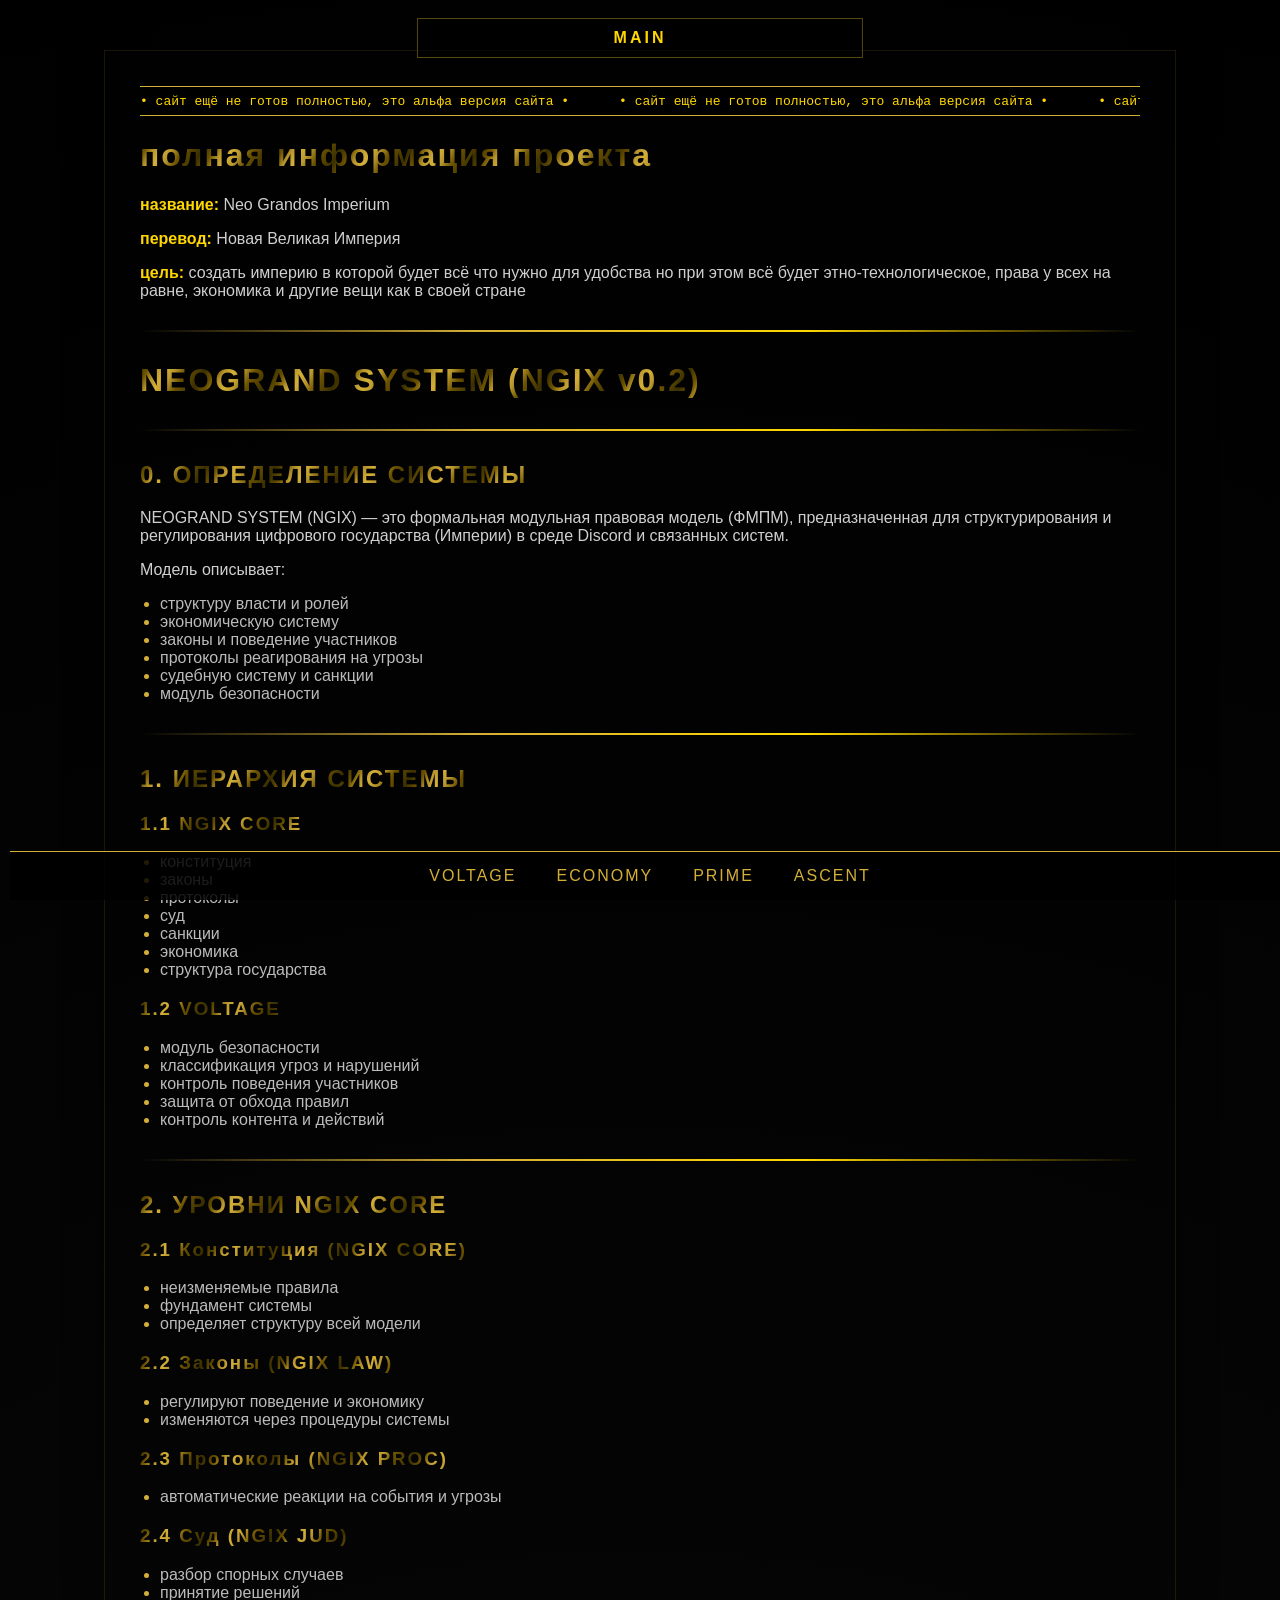
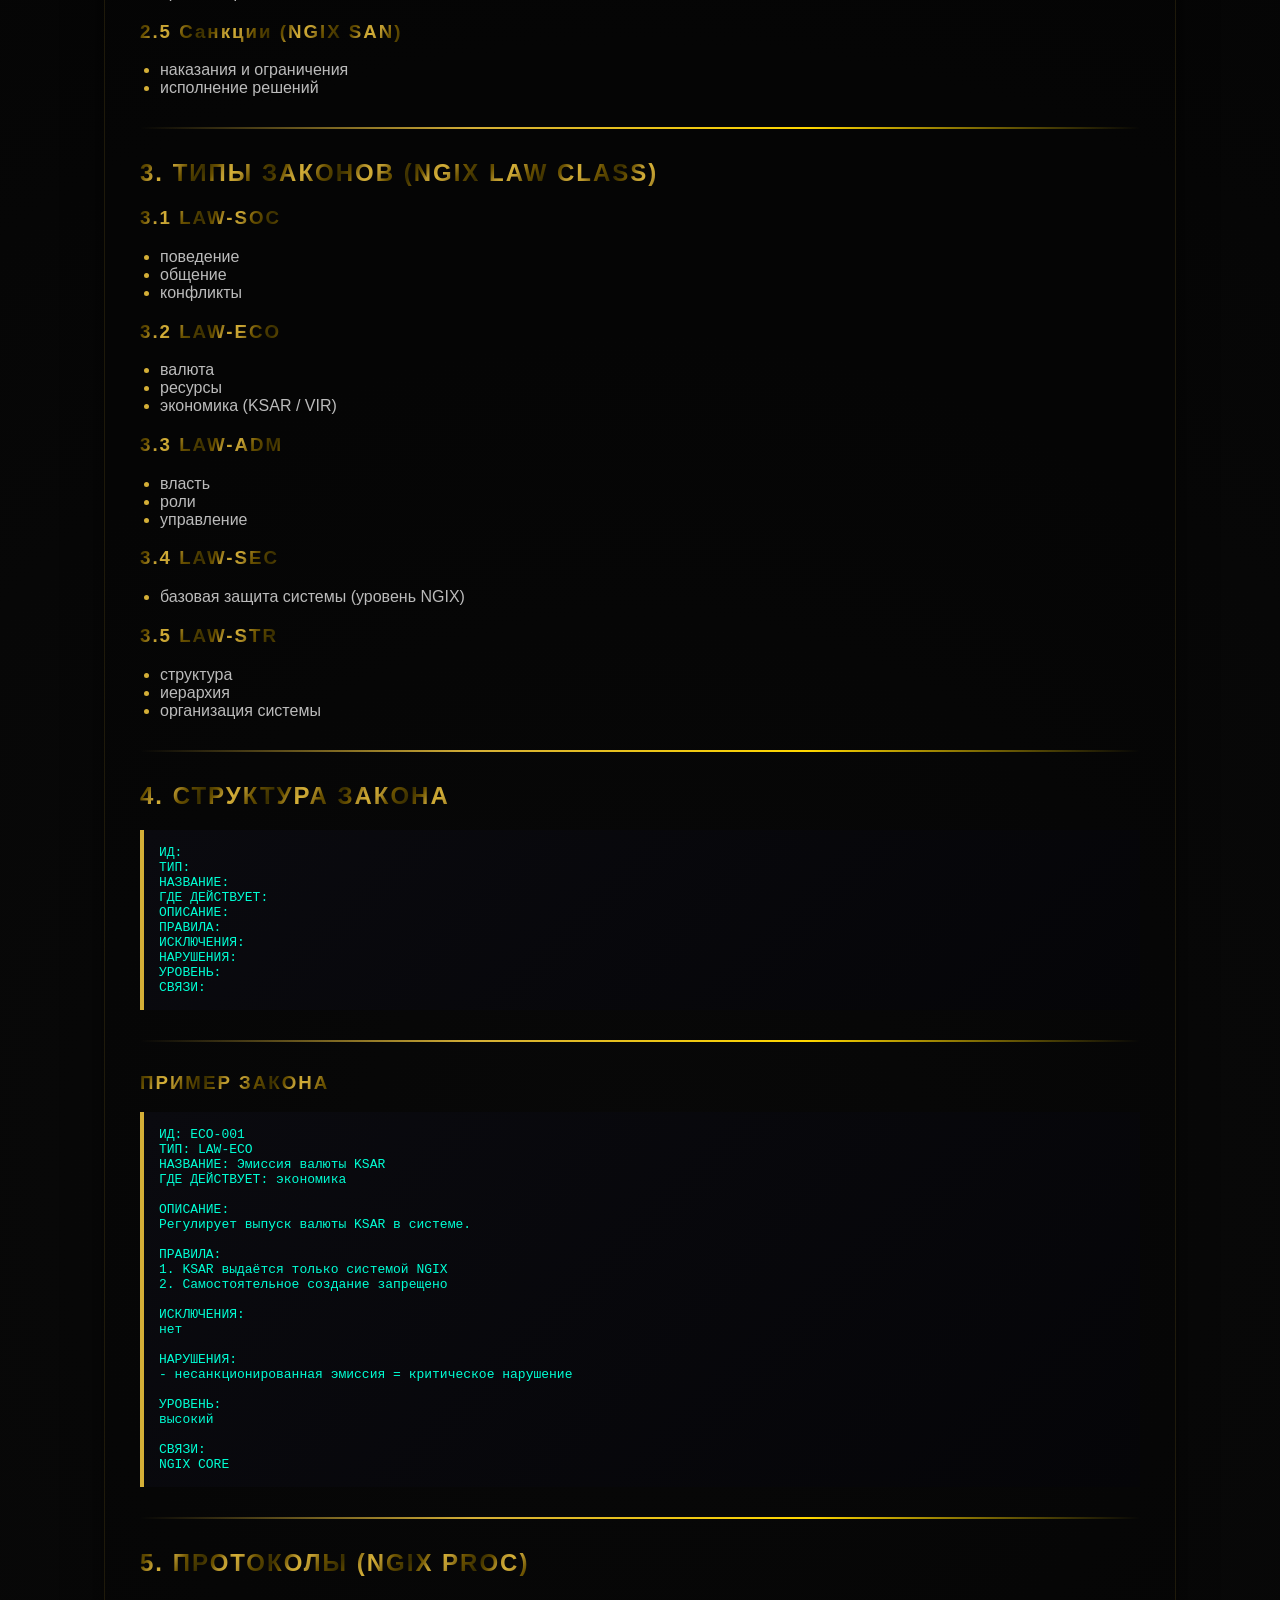
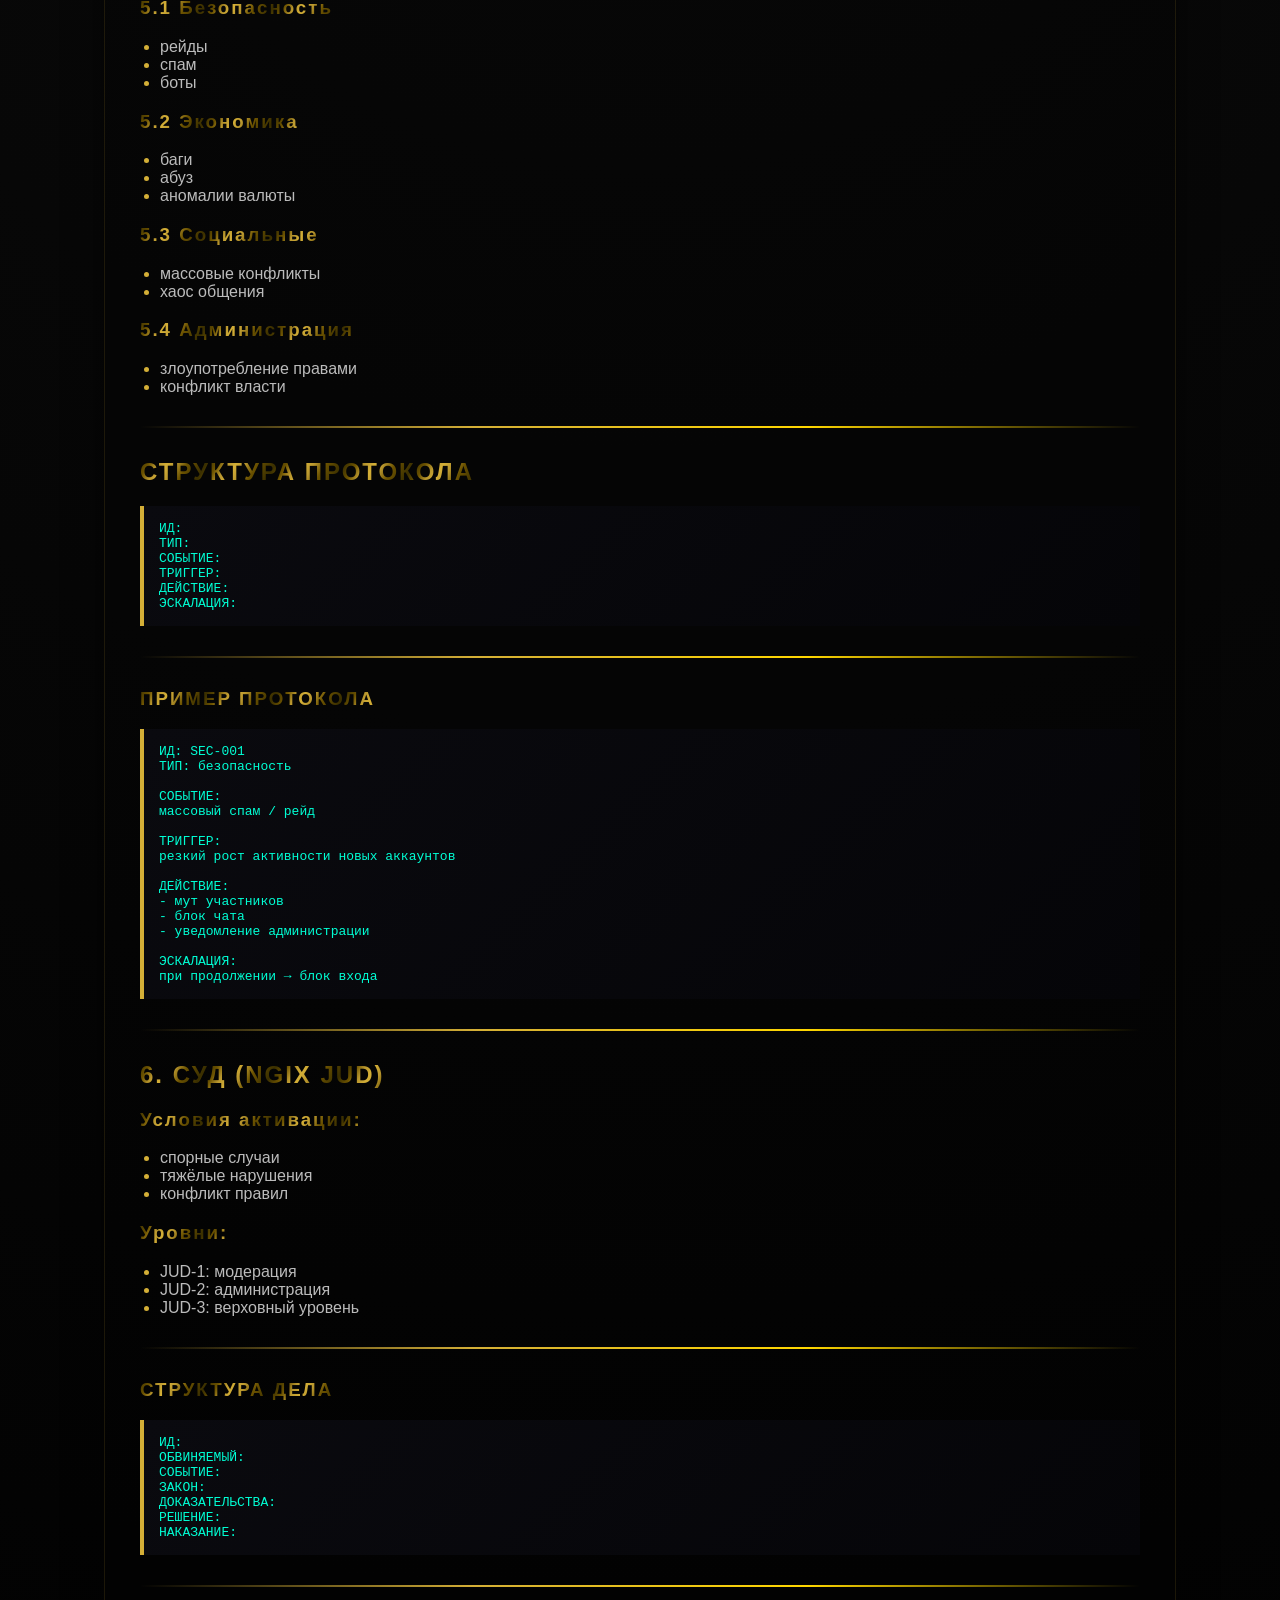
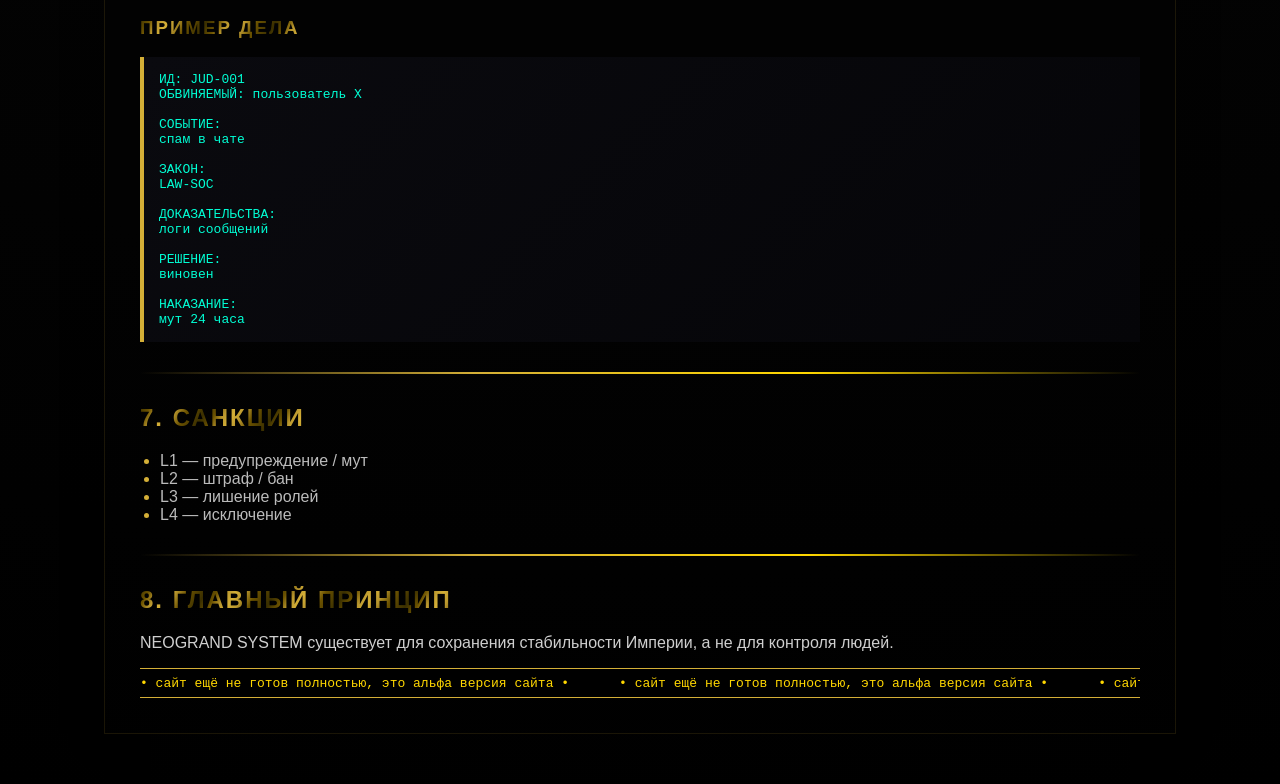
<file: index.html>
<!DOCTYPE html>
<html lang="ru">
<head>
<meta charset="UTF-8">
<title>NGI FULL SYSTEM</title>
<link rel="stylesheet" href="style.css">
</head>

<body>

<!-- NAVIGATION TRIGGER -->
<div class="nav-wrapper">

  <div class="nav-main" tabindex="0">
    MAIN
  </div>

  <div class="nav-panel">
    <a href="voltage.html">VOLTAGE</a>
    <a href="economy.html">ECONOMY</a>
    <a href="prime.html">PRIME AI</a>
    <a href="level.html">ASCENT</a>
  </div>

</div>

<!-- LED STATUS LINE (ДОБАВЛЕНО) -->

<div class="doc">

  <div class="led-bar">
  <div class="led-track">
<span>• сайт ещё не готов полностью, это альфа версия сайта •</span>
    <span>• сайт ещё не готов полностью, это альфа версия сайта •</span>
    <span>• сайт ещё не готов полностью, это альфа версия сайта •</span>
    <span>• сайт ещё не готов полностью, это альфа версия сайта •</span>
<span>• сайт ещё не готов полностью, это альфа версия сайта •</span>
    <span>• сайт ещё не готов полностью, это альфа версия сайта •</span>
    <span>• сайт ещё не готов полностью, это альфа версия сайта •</span>
    <span>• сайт ещё не готов полностью, это альфа версия сайта •</span>
  </div>
</div>

<h1>полная информация проекта</h1>

<p><b>название:</b> Neo Grandos Imperium</p>
<p><b>перевод:</b> Новая Великая Империя</p>
<p><b>цель:</b> создать империю в которой будет всё что нужно для удобства но при этом всё будет этно-технологическое, права у всех на равне, экономика и другие вещи как в своей стране</p>

<hr>

<h1>NEOGRAND SYSTEM (NGIX v0.2)</h1>

<hr>

<h2>0. ОПРЕДЕЛЕНИЕ СИСТЕМЫ</h2>

<p>NEOGRAND SYSTEM (NGIX) — это формальная модульная правовая модель (ФМПМ), предназначенная для структурирования и регулирования цифрового государства (Империи) в среде Discord и связанных систем.</p>

<p>Модель описывает:</p>

<ul>
<li>структуру власти и ролей</li>
<li>экономическую систему</li>
<li>законы и поведение участников</li>
<li>протоколы реагирования на угрозы</li>
<li>судебную систему и санкции</li>
<li>модуль безопасности</li>
</ul>

<hr>

<h2>1. ИЕРАРХИЯ СИСТЕМЫ</h2>

<h3>1.1 NGIX CORE</h3>
<ul>
<li>конституция</li>
<li>законы</li>
<li>протоколы</li>
<li>суд</li>
<li>санкции</li>
<li>экономика</li>
<li>структура государства</li>
</ul>

<h3>1.2 VOLTAGE</h3>
<ul>
<li>модуль безопасности</li>
<li>классификация угроз и нарушений</li>
<li>контроль поведения участников</li>
<li>защита от обхода правил</li>
<li>контроль контента и действий</li>
</ul>

<hr>

<h2>2. УРОВНИ NGIX CORE</h2>

<h3>2.1 Конституция (NGIX CORE)</h3>
<ul>
<li>неизменяемые правила</li>
<li>фундамент системы</li>
<li>определяет структуру всей модели</li>
</ul>

<h3>2.2 Законы (NGIX LAW)</h3>
<ul>
<li>регулируют поведение и экономику</li>
<li>изменяются через процедуры системы</li>
</ul>

<h3>2.3 Протоколы (NGIX PROC)</h3>
<ul>
<li>автоматические реакции на события и угрозы</li>
</ul>

<h3>2.4 Суд (NGIX JUD)</h3>
<ul>
<li>разбор спорных случаев</li>
<li>принятие решений</li>
</ul>

<h3>2.5 Санкции (NGIX SAN)</h3>
<ul>
<li>наказания и ограничения</li>
<li>исполнение решений</li>
</ul>

<hr>

<h2>3. ТИПЫ ЗАКОНОВ (NGIX LAW CLASS)</h2>

<h3>3.1 LAW-SOC</h3>
<ul>
<li>поведение</li>
<li>общение</li>
<li>конфликты</li>
</ul>

<h3>3.2 LAW-ECO</h3>
<ul>
<li>валюта</li>
<li>ресурсы</li>
<li>экономика (KSAR / VIR)</li>
</ul>

<h3>3.3 LAW-ADM</h3>
<ul>
<li>власть</li>
<li>роли</li>
<li>управление</li>
</ul>

<h3>3.4 LAW-SEC</h3>
<ul>
<li>базовая защита системы (уровень NGIX)</li>
</ul>

<h3>3.5 LAW-STR</h3>
<ul>
<li>структура</li>
<li>иерархия</li>
<li>организация системы</li>
</ul>

<hr>

<h2>4. СТРУКТУРА ЗАКОНА</h2>

<pre>
ИД:
ТИП:
НАЗВАНИЕ:
ГДЕ ДЕЙСТВУЕТ:
ОПИСАНИЕ:
ПРАВИЛА:
ИСКЛЮЧЕНИЯ:
НАРУШЕНИЯ:
УРОВЕНЬ:
СВЯЗИ:
</pre>

<hr>

<h3>ПРИМЕР ЗАКОНА</h3>

<pre>
ИД: ECO-001
ТИП: LAW-ECO
НАЗВАНИЕ: Эмиссия валюты KSAR
ГДЕ ДЕЙСТВУЕТ: экономика

ОПИСАНИЕ:
Регулирует выпуск валюты KSAR в системе.

ПРАВИЛА:
1. KSAR выдаётся только системой NGIX
2. Самостоятельное создание запрещено

ИСКЛЮЧЕНИЯ:
нет

НАРУШЕНИЯ:
- несанкционированная эмиссия = критическое нарушение

УРОВЕНЬ:
высокий

СВЯЗИ:
NGIX CORE
</pre>

<hr>

<h2>5. ПРОТОКОЛЫ (NGIX PROC)</h2>

<h3>5.1 Безопасность</h3>
<ul>
<li>рейды</li>
<li>спам</li>
<li>боты</li>
</ul>

<h3>5.2 Экономика</h3>
<ul>
<li>баги</li>
<li>абуз</li>
<li>аномалии валюты</li>
</ul>

<h3>5.3 Социальные</h3>
<ul>
<li>массовые конфликты</li>
<li>хаос общения</li>
</ul>

<h3>5.4 Администрация</h3>
<ul>
<li>злоупотребление правами</li>
<li>конфликт власти</li>
</ul>

<hr>

<h2>СТРУКТУРА ПРОТОКОЛА</h2>

<pre>
ИД:
ТИП:
СОБЫТИЕ:
ТРИГГЕР:
ДЕЙСТВИЕ:
ЭСКАЛАЦИЯ:
</pre>

<hr>

<h3>ПРИМЕР ПРОТОКОЛА</h3>

<pre>
ИД: SEC-001
ТИП: безопасность

СОБЫТИЕ:
массовый спам / рейд

ТРИГГЕР:
резкий рост активности новых аккаунтов

ДЕЙСТВИЕ:
- мут участников
- блок чата
- уведомление администрации

ЭСКАЛАЦИЯ:
при продолжении → блок входа
</pre>

<hr>

<h2>6. СУД (NGIX JUD)</h2>

<h3>Условия активации:</h3>
<ul>
<li>спорные случаи</li>
<li>тяжёлые нарушения</li>
<li>конфликт правил</li>
</ul>

<h3>Уровни:</h3>
<ul>
<li>JUD-1: модерация</li>
<li>JUD-2: администрация</li>
<li>JUD-3: верховный уровень</li>
</ul>

<hr>

<h3>СТРУКТУРА ДЕЛА</h3>

<pre>
ИД:
ОБВИНЯЕМЫЙ:
СОБЫТИЕ:
ЗАКОН:
ДОКАЗАТЕЛЬСТВА:
РЕШЕНИЕ:
НАКАЗАНИЕ:
</pre>

<hr>

<h3>ПРИМЕР ДЕЛА</h3>

<pre>
ИД: JUD-001
ОБВИНЯЕМЫЙ: пользователь X

СОБЫТИЕ:
спам в чате

ЗАКОН:
LAW-SOC

ДОКАЗАТЕЛЬСТВА:
логи сообщений

РЕШЕНИЕ:
виновен

НАКАЗАНИЕ:
мут 24 часа
</pre>

<hr>

<h2>7. САНКЦИИ</h2>

<ul>
<li>L1 — предупреждение / мут</li>
<li>L2 — штраф / бан</li>
<li>L3 — лишение ролей</li>
<li>L4 — исключение</li>
</ul>

<hr>

<h2>8. ГЛАВНЫЙ ПРИНЦИП</h2>

<p>NEOGRAND SYSTEM существует для сохранения стабильности Империи, а не для контроля людей.</p>

<div class="led-bar led-bottom">
  <div class="led-track">
<span>• сайт ещё не готов полностью, это альфа версия сайта •</span>
    <span>• сайт ещё не готов полностью, это альфа версия сайта •</span>
    <span>• сайт ещё не готов полностью, это альфа версия сайта •</span>
    <span>• сайт ещё не готов полностью, это альфа версия сайта •</span>
<span>• сайт ещё не готов полностью, это альфа версия сайта •</span>
    <span>• сайт ещё не готов полностью, это альфа версия сайта •</span>
    <span>• сайт ещё не готов полностью, это альфа версия сайта •</span>
    <span>• сайт ещё не готов полностью, это альфа версия сайта •</span>
  </div>
</div>

</div>

<!-- BOTTOM NAVIGATION -->
<div class="bottom-nav">

  <a href="voltage.html">VOLTAGE</a>
  <a href="economy.html">ECONOMY</a>
  <a href="prime.html">PRIME</a>
  <a href="level.html">ASCENT</a>

</div>

</body>
</html>
</file>
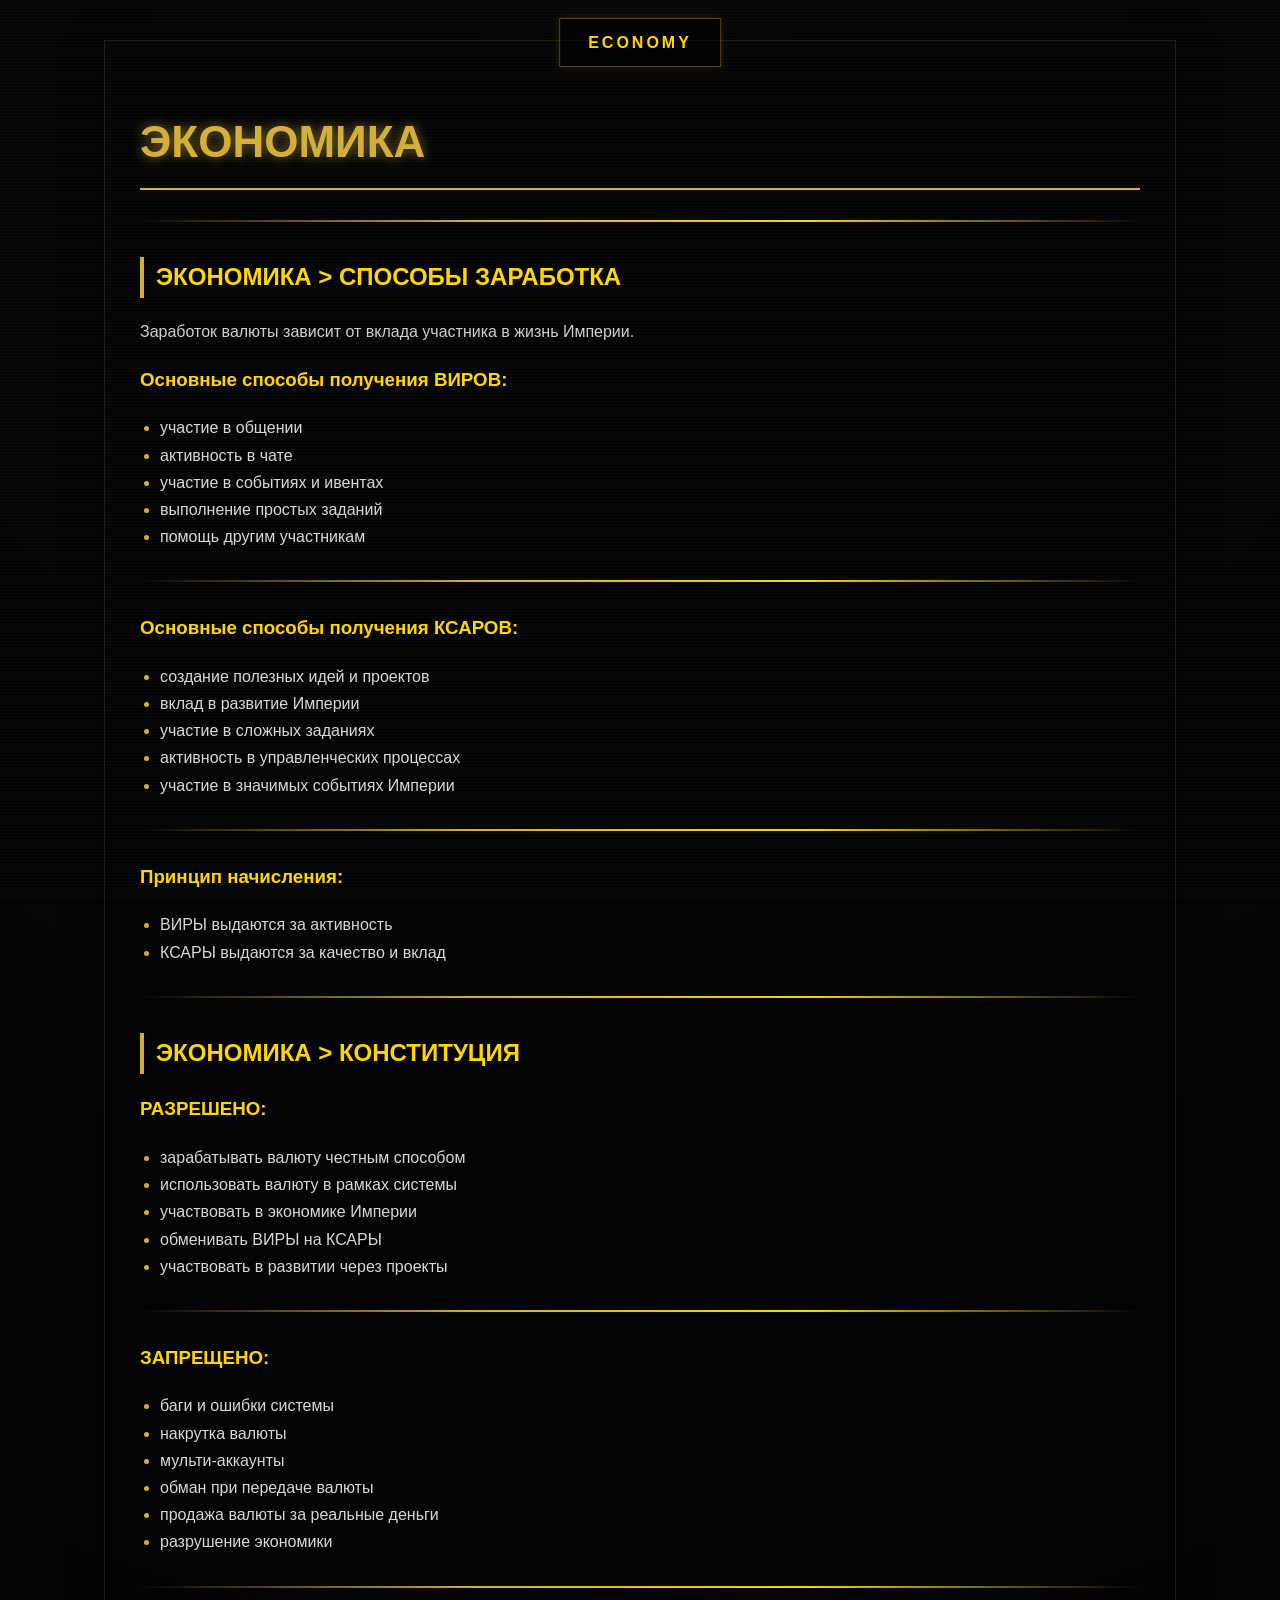
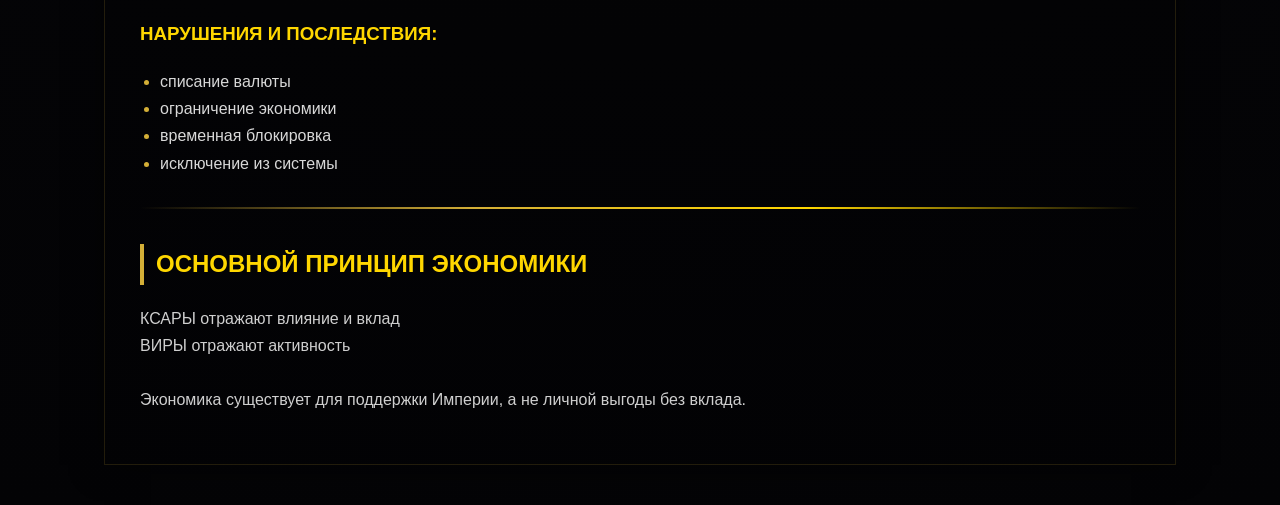
<file: economy.html>
<!DOCTYPE html>
<html lang="ru">
<head>
<meta charset="UTF-8">
<title>ECONOMY SYSTEM</title>

<style>
body {
  background: radial-gradient(circle at top, #07070a, #030305);
  color: #d8d8d8;
  font-family: Arial, sans-serif;
  margin: 0;
  padding: 40px;
  line-height: 1.7;
}

.doc {
  max-width: 1000px;
  margin: auto;
  padding: 35px;
  background: rgba(0,0,0,0.25);
  border: 1px solid rgba(212,175,55,0.15);
  box-shadow: 0 0 30px rgba(0,0,0,0.6);
}

/* HEADERS */
h1 {
  color: #d4af37;
  text-shadow: 0 0 12px rgba(212,175,55,0.6);
  font-size: 44px;
  border-bottom: 2px solid #d4af37;
  padding-bottom: 8px;
}

h2 {
  color: #ffd700;
  border-left: 4px solid #d4af37;
  padding-left: 12px;
  margin-top: 35px;
}

h3 { color:#ffd700; }

p { color:#cfcfcf; }

ul { padding-left: 20px; }

li::marker { color:#d4af37; }

hr {
  border:none;
  height:2px;
  background:linear-gradient(90deg,transparent,#d4af37,#ffd700,transparent);
  margin:30px 0;
}

/* STRIPES */
body::before{
  content:"";
  position:fixed;
  inset:0;
  background:repeating-linear-gradient(
    0deg,
    rgba(255,255,255,0.02),
    rgba(255,255,255,0.02) 1px,
    transparent 1px,
    transparent 3px
  );
  pointer-events:none;
}

/* NAV */
.nav-wrapper{
  position:fixed;
  top:18px;
  left:50%;
  transform:translateX(-50%);
  z-index:9999;
}

.nav-main{
  text-align:center;
  color:#ffd700;
  font-weight:bold;
  letter-spacing:3px;
  padding:10px 28px;
  border:1px solid rgba(212,175,55,0.4);
  background:rgba(0,0,0,0.6);
  cursor:pointer;
  transition:0.3s;
  box-shadow:0 0 10px rgba(212,175,55,0.15);
}

.nav-main:hover{
  box-shadow:0 0 20px #d4af37, 0 0 40px rgba(212,175,55,0.4);
  transform:scale(1.05);
}

.nav-panel{
  margin-top:12px;
  display:flex;
  gap:12px;
  justify-content:center;

  max-width:0;
  overflow:hidden;
  white-space:nowrap;
  transition:0.6s ease;
  opacity:0;
}

.nav-wrapper:hover .nav-panel,
.nav-main:focus + .nav-panel{
  max-width:900px;
  opacity:1;
}

.nav-panel a{
  padding:8px 14px;
  text-decoration:none;
  color:#d8d8d8;
  border:1px solid rgba(212,175,55,0.2);
  background:rgba(0,0,0,0.5);
  transition:0.25s;
  font-size:14px;
}

.nav-panel a:hover{
  color:#ffd700;
  border-color:#d4af37;
  box-shadow:0 0 15px rgba(212,175,55,0.5);
  transform:translateY(-2px);
}
</style>
</head>

<body>

<div class="nav-wrapper">
  <div class="nav-main" tabindex="0">ECONOMY</div>
  <div class="nav-panel">
    <a href="index.html">MAIN</a>
    <a href="voltage.html">VOLTAGE</a>
    <a href="prime.html">PRIME AI</a>
    <a href="level.html">ASCENT</a>
  </div>
</div>

<div class="doc">

<h1>ЭКОНОМИКА</h1>
<hr>

<h2>ЭКОНОМИКА &gt; СПОСОБЫ ЗАРАБОТКА</h2>

<p>Заработок валюты зависит от вклада участника в жизнь Империи.</p>

<h3>Основные способы получения ВИРОВ:</h3>
<ul>
<li>участие в общении</li>
<li>активность в чате</li>
<li>участие в событиях и ивентах</li>
<li>выполнение простых заданий</li>
<li>помощь другим участникам</li>
</ul>

<hr>

<h3>Основные способы получения КСАРОВ:</h3>
<ul>
<li>создание полезных идей и проектов</li>
<li>вклад в развитие Империи</li>
<li>участие в сложных заданиях</li>
<li>активность в управленческих процессах</li>
<li>участие в значимых событиях Империи</li>
</ul>

<hr>

<h3>Принцип начисления:</h3>
<ul>
<li>ВИРЫ выдаются за активность</li>
<li>КСАРЫ выдаются за качество и вклад</li>
</ul>

<hr>

<h2>ЭКОНОМИКА &gt; КОНСТИТУЦИЯ</h2>

<h3>РАЗРЕШЕНО:</h3>
<ul>
<li>зарабатывать валюту честным способом</li>
<li>использовать валюту в рамках системы</li>
<li>участвовать в экономике Империи</li>
<li>обменивать ВИРЫ на КСАРЫ</li>
<li>участвовать в развитии через проекты</li>
</ul>

<hr>

<h3>ЗАПРЕЩЕНО:</h3>
<ul>
<li>баги и ошибки системы</li>
<li>накрутка валюты</li>
<li>мульти-аккаунты</li>
<li>обман при передаче валюты</li>
<li>продажа валюты за реальные деньги</li>
<li>разрушение экономики</li>
</ul>

<hr>

<h3>НАРУШЕНИЯ И ПОСЛЕДСТВИЯ:</h3>
<ul>
<li>списание валюты</li>
<li>ограничение экономики</li>
<li>временная блокировка</li>
<li>исключение из системы</li>
</ul>

<hr>

<h2>ОСНОВНОЙ ПРИНЦИП ЭКОНОМИКИ</h2>

<p>
КСАРЫ отражают влияние и вклад<br>
ВИРЫ отражают активность<br><br>

Экономика существует для поддержки Империи, а не личной выгоды без вклада.
</p>

</div>
</body>
</html>
</file>
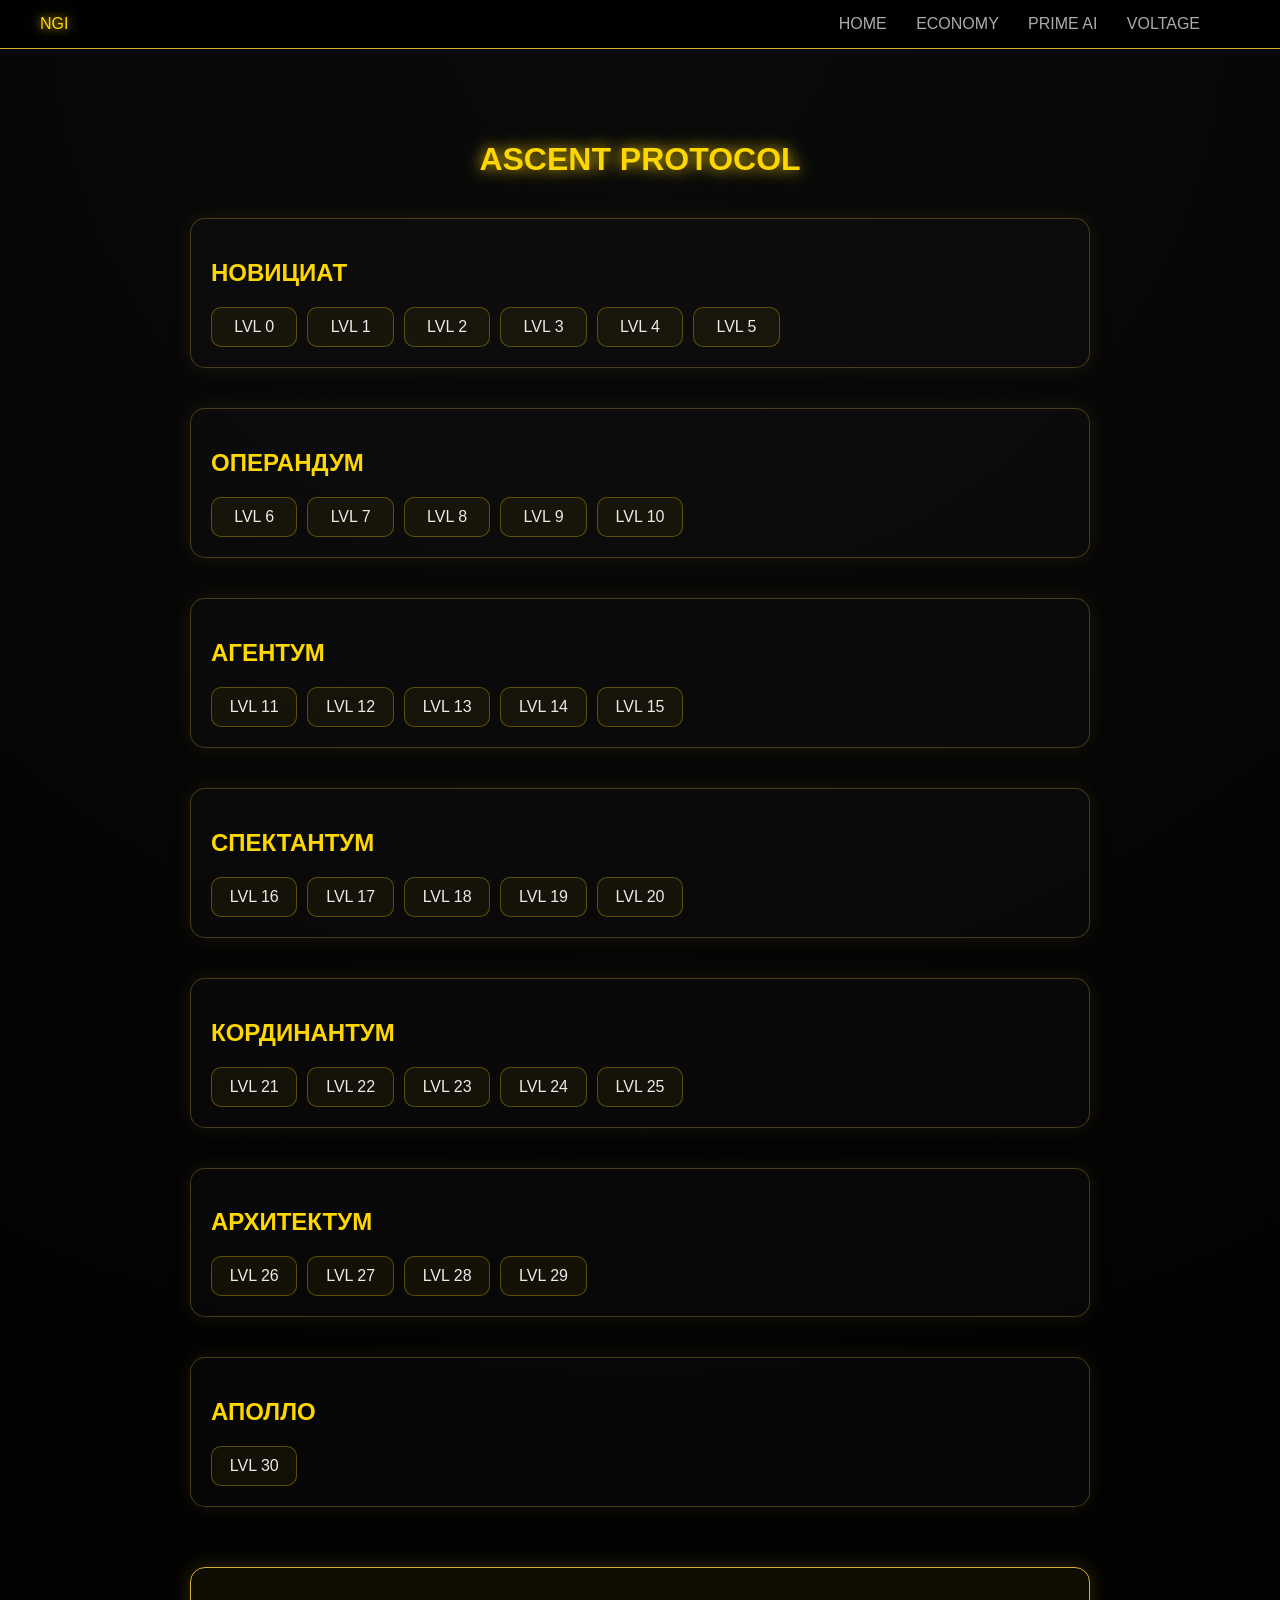
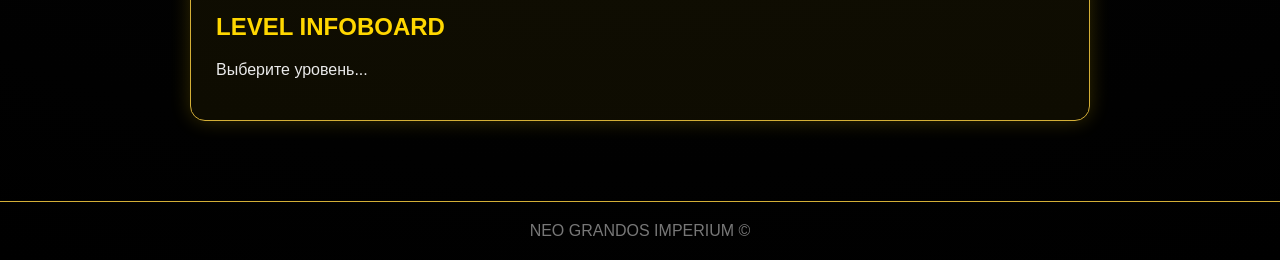
<file: level.html>
<!DOCTYPE html>
<html lang="ru">
<head>
<meta charset="UTF-8">
<meta name="viewport" content="width=device-width, initial-scale=1.0">
<title>NGI — ASCENT PROTOCOL</title>

<style>
body {
    margin: 0;
    font-family: 'Segoe UI', sans-serif;
    background: radial-gradient(circle at top, #0a0a0a, #000000);
    color: #eaeaea;
}

header {
    position: fixed;
    top: 0;
    width: 100%;
    background: rgba(0,0,0,0.85);
    border-bottom: 1px solid #d4af37;
    display: flex;
    justify-content: space-between;
    align-items: center;
    padding: 15px 40px;
    z-index: 1000;
}

nav {
    margin-left: auto;
    margin-right: 120px;
}

nav a {
    margin-left: 25px;
    text-decoration: none;
    color: #aaa;
    transition: 0.3s;
}

nav a:hover {
    color: #ffd700;
    text-shadow: 0 0 5px #ffd700;
}

.logo {
    position: absolute;
    right: 40px;
    cursor: pointer;
    color: #ffd700;
    text-shadow: 0 0 10px #ffd700;
    transition: 0.5s;
    white-space: nowrap;
}

/* левый логотип-ховер */
.logo-left {
    position: absolute;
    left: 40px;
    top: 50%;
    transform: translateY(-50%);
    color: #ffd700;
    text-shadow: 0 0 10px #ffd700;
    cursor: default;
    overflow: visible; /* важно */
    width: auto;
}

.logo-left .short,
.logo-left .full {
    display: inline-block;
    transition: opacity 0.4s ease, transform 0.4s ease;
}

.logo-left .full {
    position: absolute;
    left: 0;
    top: 0;
    white-space: nowrap;
    opacity: 0;
    transform: translateX(-10px);
}

.logo-left:hover .short {
    opacity: 0;
    transform: translateX(10px);
}

.logo-left:hover .full {
    opacity: 1;
    transform: translateX(0);
}

.logo-left .short,
.logo-left .full {
    display: inline-block;
    transition: opacity 0.4s ease, transform 0.4s ease;
}

.logo-left .full {
    position: absolute;
    left: 0;
    top: 0;
    white-space: nowrap;
    opacity: 0;
    transform: translateX(-10px);
}

.logo-left:hover .short {
    opacity: 0;
    transform: translateX(10px);
}

.logo-left:hover .full {
    opacity: 1;
    transform: translateX(0);
}

.container {
    padding: 120px 40px 40px;
    max-width: 900px;
    margin: auto;
}

h1 {
    text-align: center;
    color: #ffd700;
    text-shadow: 0 0 15px #ffd700;
    margin-bottom: 40px;
}

.section {
    margin-bottom: 40px;
    padding: 20px;
    border: 1px solid rgba(212,175,55,0.3);
    border-radius: 15px;
    background: rgba(255,255,255,0.02);
    box-shadow: 0 0 20px rgba(212,175,55,0.1);
}

.section h2 {
    color: #ffd700;
}

.levels {
    display: grid;
    grid-template-columns: repeat(auto-fill, minmax(80px, 1fr));
    gap: 10px;
    margin-top: 15px;
}

.level {
    padding: 10px;
    text-align: center;
    border: 1px solid rgba(255,215,0,0.3);
    border-radius: 10px;
    background: rgba(255,215,0,0.05);
    cursor: pointer;
    transition: 0.3s;
}

.level:hover {
    background: rgba(255,215,0,0.15);
    box-shadow: 0 0 10px #ffd700;
}

.infoboard {
    margin-top: 60px;
    padding: 25px;
    border: 1px solid #d4af37;
    border-radius: 15px;
    background: rgba(255,215,0,0.05);
    box-shadow: 0 0 20px rgba(255,215,0,0.2);
}

.infoboard h2 {
    color: #ffd700;
}

footer {
    text-align: center;
    padding: 20px;
    border-top: 1px solid #d4af37;
    margin-top: 40px;
    color: #777;
}

</style>
</head>

<body>

<header>
    <div class="logo-left">
        <span class="short">NGI</span>
        <span class="full">NEO GRANDOS IMPERIUM</span>
    </div>

    <nav>
        <a href="index.html">HOME</a>
        <a href="economy.html">ECONOMY</a>
        <a href="prime.html">PRIME AI</a>
        <a href="voltage.html">VOLTAGE</a>
    </nav>

    <div class="logo" onclick="toggleLogo()" id="logo">NGI</div>
</header>

<div class="container">
<h1>ASCENT PROTOCOL</h1>

<div class="section"><h2>НОВИЦИАТ</h2><div class="levels">
<div class="level" onclick="showInfo(0)">LVL 0</div>
<div class="level" onclick="showInfo(1)">LVL 1</div>
<div class="level" onclick="showInfo(2)">LVL 2</div>
<div class="level" onclick="showInfo(3)">LVL 3</div>
<div class="level" onclick="showInfo(4)">LVL 4</div>
<div class="level" onclick="showInfo(5)">LVL 5</div>
</div></div>

<div class="section"><h2>ОПЕРАНДУМ</h2><div class="levels">
<div class="level" onclick="showInfo(6)">LVL 6</div>
<div class="level" onclick="showInfo(7)">LVL 7</div>
<div class="level" onclick="showInfo(8)">LVL 8</div>
<div class="level" onclick="showInfo(9)">LVL 9</div>
<div class="level" onclick="showInfo(10)">LVL 10</div>
</div></div>

<div class="section"><h2>АГЕНТУМ</h2><div class="levels">
<div class="level" onclick="showInfo(11)">LVL 11</div>
<div class="level" onclick="showInfo(12)">LVL 12</div>
<div class="level" onclick="showInfo(13)">LVL 13</div>
<div class="level" onclick="showInfo(14)">LVL 14</div>
<div class="level" onclick="showInfo(15)">LVL 15</div>
</div></div>

<div class="section"><h2>СПЕКТАНТУМ</h2><div class="levels">
<div class="level" onclick="showInfo(16)">LVL 16</div>
<div class="level" onclick="showInfo(17)">LVL 17</div>
<div class="level" onclick="showInfo(18)">LVL 18</div>
<div class="level" onclick="showInfo(19)">LVL 19</div>
<div class="level" onclick="showInfo(20)">LVL 20</div>
</div></div>

<div class="section"><h2>КОРДИНАНТУМ</h2><div class="levels">
<div class="level" onclick="showInfo(21)">LVL 21</div>
<div class="level" onclick="showInfo(22)">LVL 22</div>
<div class="level" onclick="showInfo(23)">LVL 23</div>
<div class="level" onclick="showInfo(24)">LVL 24</div>
<div class="level" onclick="showInfo(25)">LVL 25</div>
</div></div>

<div class="section"><h2>АРХИТЕКТУМ</h2><div class="levels">
<div class="level" onclick="showInfo(26)">LVL 26</div>
<div class="level" onclick="showInfo(27)">LVL 27</div>
<div class="level" onclick="showInfo(28)">LVL 28</div>
<div class="level" onclick="showInfo(29)">LVL 29</div>
</div></div>

<div class="section"><h2>АПОЛЛО</h2><div class="levels">
<div class="level" onclick="showInfo(30)">LVL 30</div>
</div></div>

<div class="infoboard" id="infoboard">
<h2>LEVEL INFOBOARD</h2>
<p>Выберите уровень...</p>
</div>

</div>

<footer>NEO GRANDOS IMPERIUM ©</footer>

<script>
let expanded = false;
function toggleLogo() {
    const logo = document.getElementById('logo');
    if (!expanded) {
        logo.textContent = 'NEO GRANDOS IMPERIUM';
    } else {
        logo.textContent = 'NGI';
    }
    expanded = !expanded;
}

const data = {
0: "Базовый доступ, наблюдатель",
1: "Доступ к экономике и чатам",
2: "+5% доход VIR",
3: "Доступ к ивентам",
4: "+10% доход VIR",
5: "Имперский статус",
6: "Расширенные задания",
7: "Голосования",
8: "Мини-решения",
9: "+15% доход VIR",
10: "Влияние на ивенты",
11: "Отчёты",
12: "NGIX тесты",
13: "Экономика KSAR",
14: "+20% VIR",
15: "Имперский агент",
16: "VOLTAGE обучение",
17: "Оценка нарушений",
18: "Эконом предложения",
19: "+25% VIR",
20: "Старший Имперец",
21: "VOLTAGE логика",
22: "Управление ивентами",
23: "Моделирование",
24: "+30% VIR",
25: "Координатор",
26: "PRIME анализ",
27: "VOLTAGE решения",
28: "Законы",
29: "+40% VIR",
30: "Полный доступ NGI"
};

function showInfo(level) {
    document.getElementById('infoboard').innerHTML = `<h2>LEVEL ${level}</h2><p>${data[level]}</p>`;
}
</script>

</body>
</html>
</file>
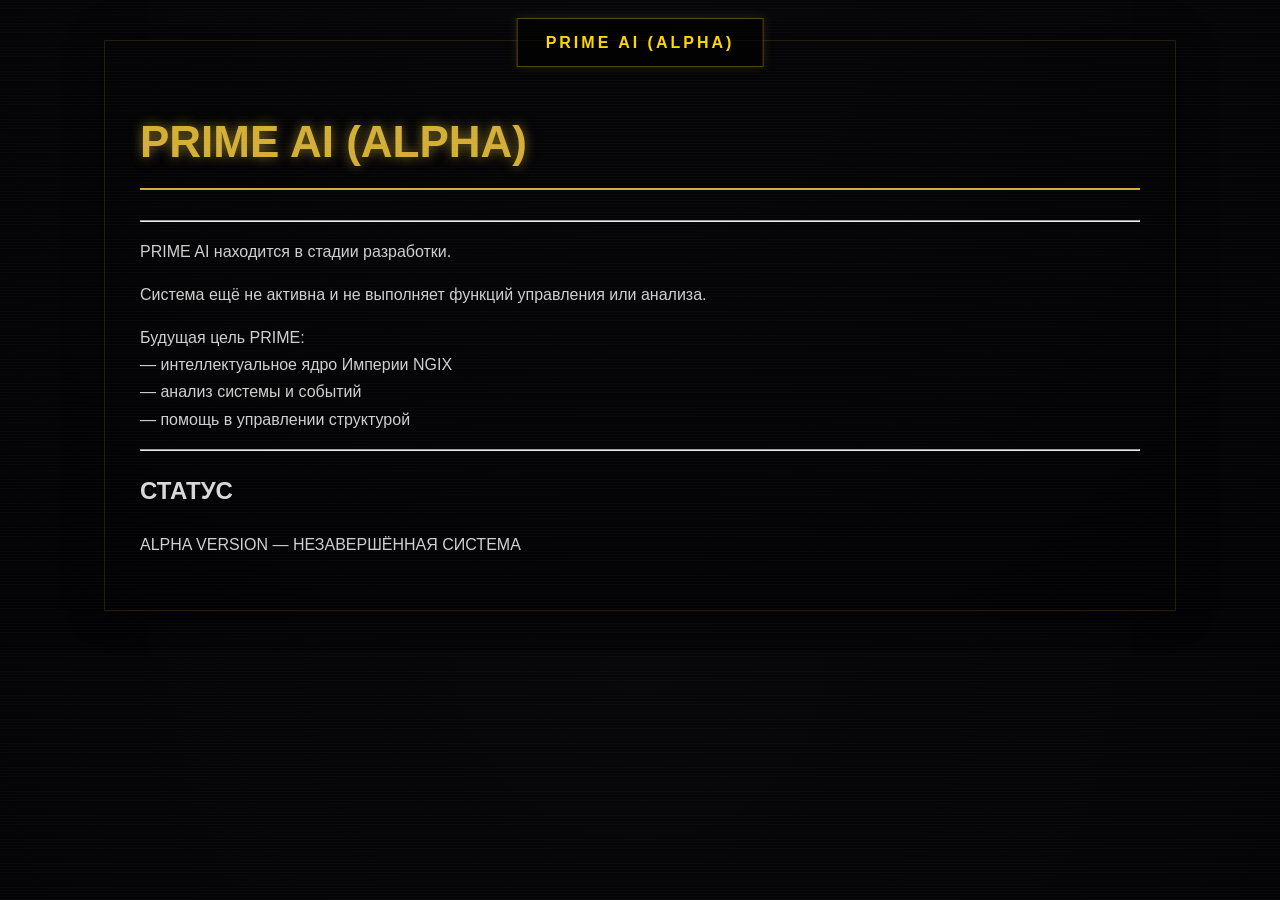
<file: prime.html>
<!DOCTYPE html>
<html lang="ru">
<head>
<meta charset="UTF-8">
<title>PRIME AI</title>

<style>
body {
  background: radial-gradient(circle at top, #07070a, #030305);
  color: #d8d8d8;
  font-family: Arial, sans-serif;
  margin: 0;
  padding: 40px;
  line-height: 1.7;
}

.doc {
  max-width: 1000px;
  margin: auto;
  padding: 35px;
  background: rgba(0,0,0,0.25);
  border: 1px solid rgba(212,175,55,0.15);
  box-shadow: 0 0 30px rgba(0,0,0,0.6);
}

h1 {
  color: #d4af37;
  text-shadow: 0 0 12px rgba(212,175,55,0.6);
  font-size: 44px;
  border-bottom: 2px solid #d4af37;
  padding-bottom: 8px;
}

p {
  color: #cfcfcf;
}

/* NAV */
.nav-wrapper{
  position:fixed;
  top:18px;
  left:50%;
  transform:translateX(-50%);
  z-index:9999;
}

.nav-main{
  text-align:center;
  color:#ffd700;
  font-weight:bold;
  letter-spacing:3px;
  padding:10px 28px;
  border:1px solid rgba(212,175,55,0.4);
  background:rgba(0,0,0,0.6);
  cursor:pointer;
  transition:0.3s;
  box-shadow:0 0 10px rgba(212,175,55,0.15);
}

.nav-panel{
  margin-top:12px;
  display:flex;
  gap:12px;
  justify-content:center;

  max-width:0;
  overflow:hidden;
  white-space:nowrap;
  transition:0.6s ease;
  opacity:0;
}

.nav-wrapper:hover .nav-panel,
.nav-main:focus + .nav-panel{
  max-width:900px;
  opacity:1;
}

.nav-panel a{
  padding:8px 14px;
  text-decoration:none;
  color:#d8d8d8;
  border:1px solid rgba(212,175,55,0.2);
  background:rgba(0,0,0,0.5);
  transition:0.25s;
}

.nav-panel a:hover{
  color:#ffd700;
  border-color:#d4af37;
  box-shadow:0 0 15px rgba(212,175,55,0.5);
}

/* STRIPES */
body::before{
  content:"";
  position:fixed;
  inset:0;
  background:repeating-linear-gradient(
    0deg,
    rgba(255,255,255,0.02),
    rgba(255,255,255,0.02) 1px,
    transparent 1px,
    transparent 3px
  );
  pointer-events:none;
}
</style>

</head>

<body>

<div class="nav-wrapper">
  <div class="nav-main" tabindex="0">PRIME AI (ALPHA)</div>
  <div class="nav-panel">
    <a href="index.html">MAIN</a>
    <a href="voltage.html">VOLTAGE</a>
    <a href="economy.html">ECONOMY</a>
    <a href="level.html">ASCENT</a>
  </div>
</div>

<div class="doc">

<h1>PRIME AI (ALPHA)</h1>
<hr>

<p>
PRIME AI находится в стадии разработки.
</p>

<p>
Система ещё не активна и не выполняет функций управления или анализа.
</p>

<p>
Будущая цель PRIME:
<br>
— интеллектуальное ядро Империи NGIX<br>
— анализ системы и событий<br>
— помощь в управлении структурой
</p>

<hr>

<h2>СТАТУС</h2>

<p>
ALPHA VERSION — НЕЗАВЕРШЁННАЯ СИСТЕМА
</p>

</div>

</body>
</html>
</file>
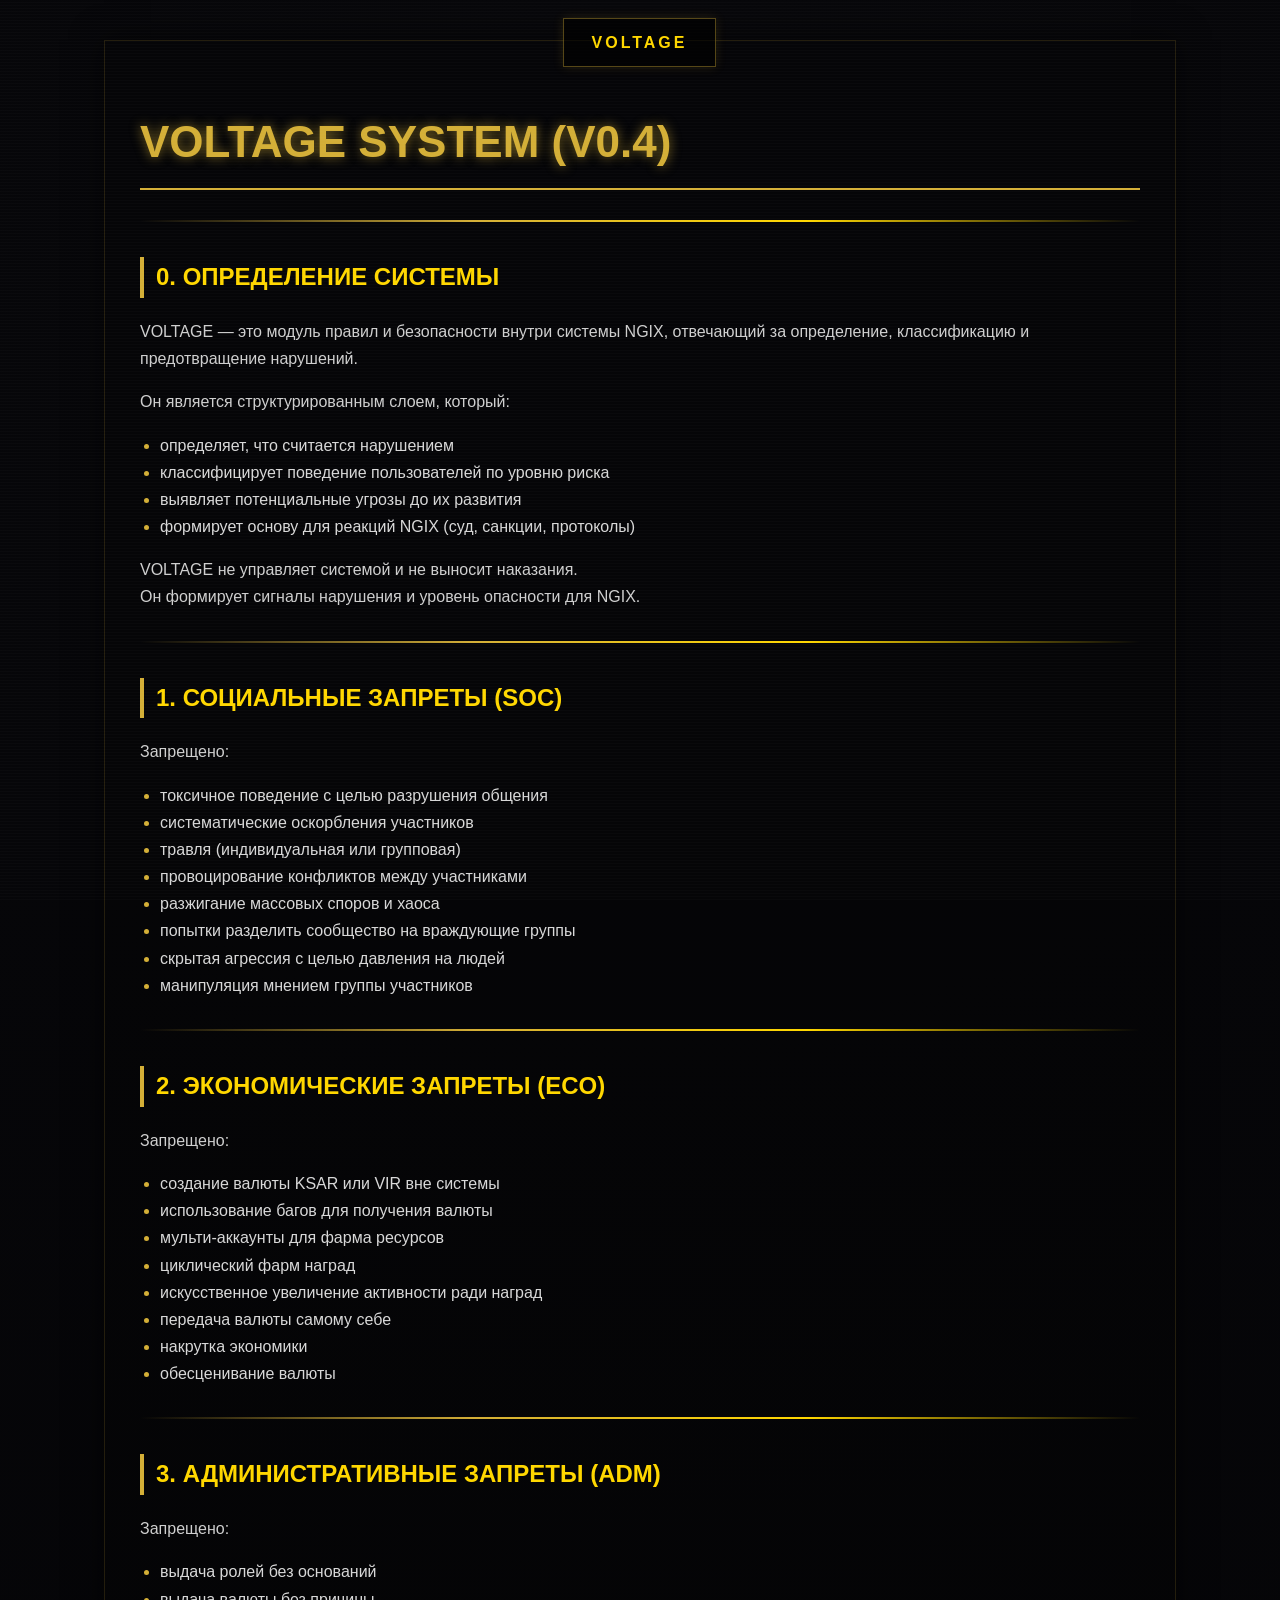
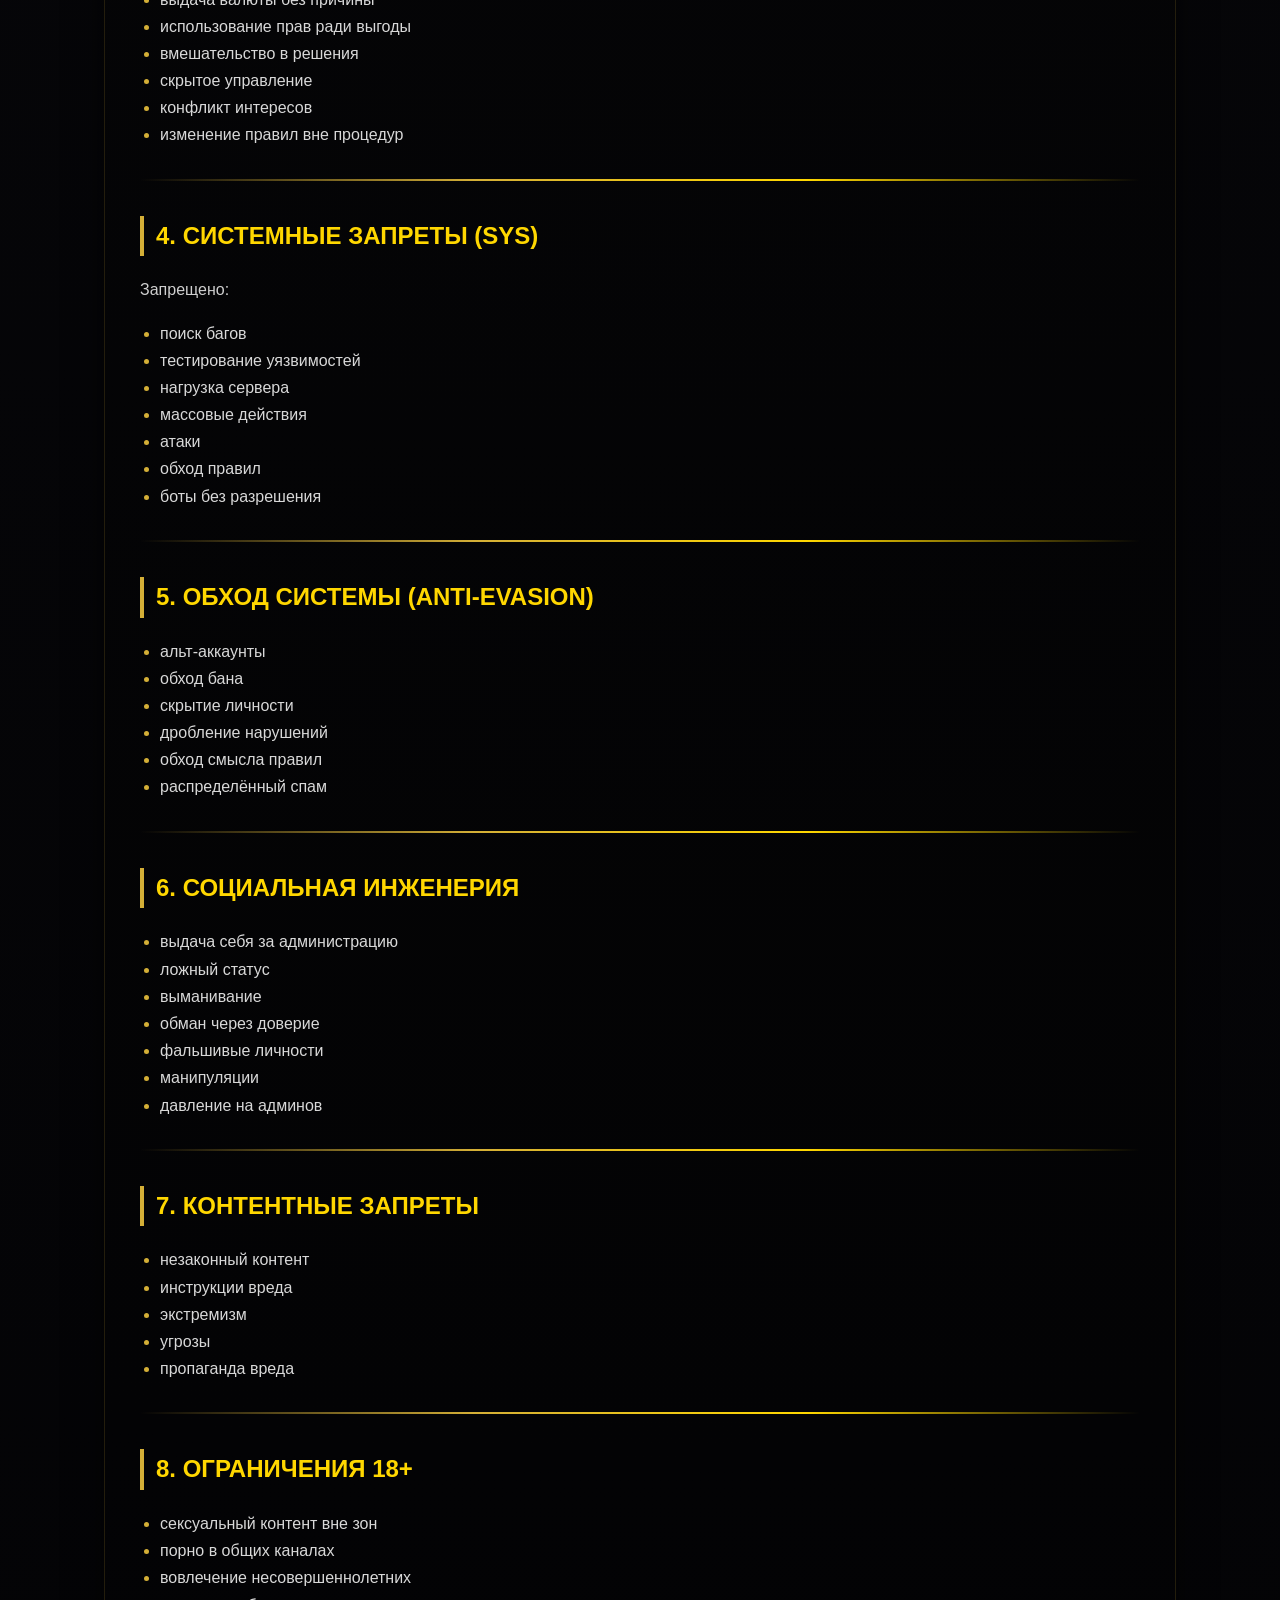
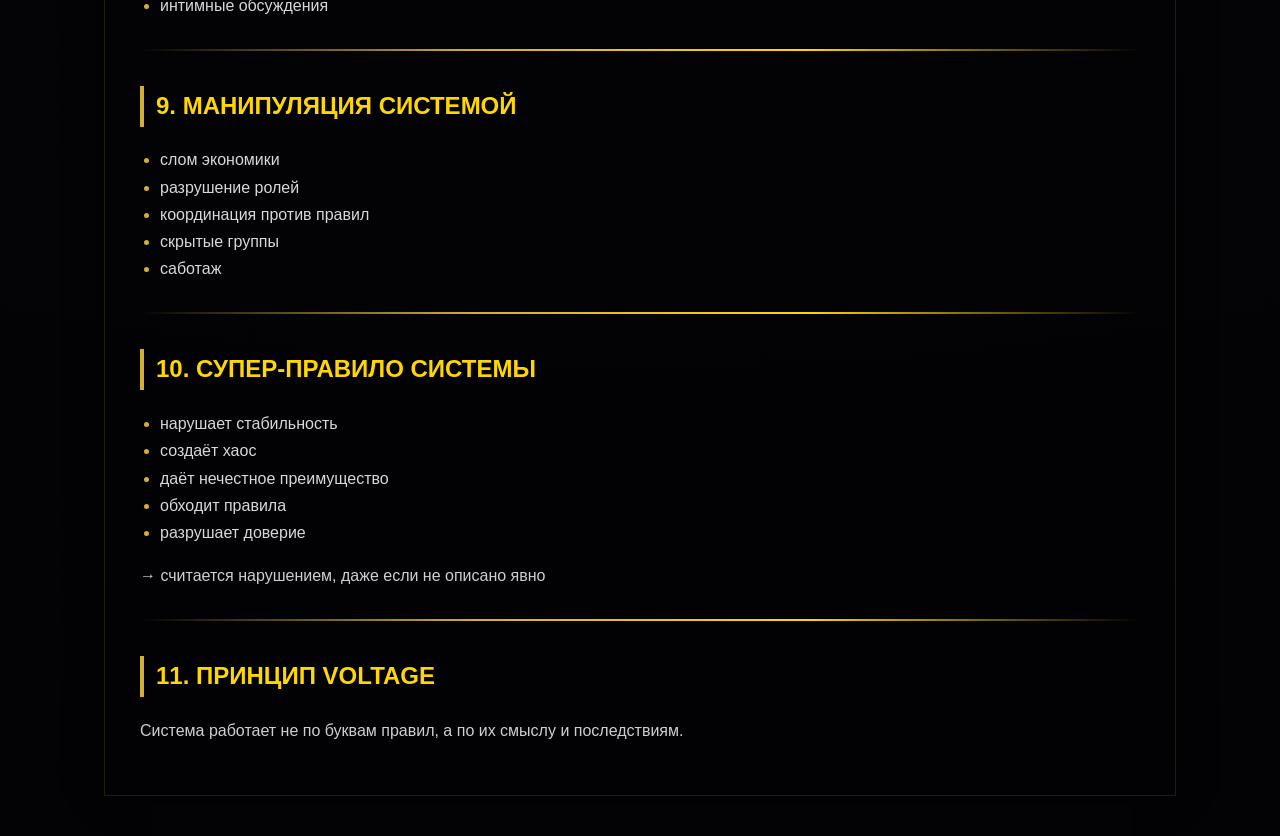
<file: voltage.html>
<!DOCTYPE html>
<html lang="ru">
<head>
<meta charset="UTF-8">
<title>VOLTAGE SYSTEM</title>

<style>
body {
  background: radial-gradient(circle at top, #07070a, #030305);
  color: #d8d8d8;
  font-family: Arial, sans-serif;
  margin: 0;
  padding: 40px;
  line-height: 1.7;
}

.doc {
  max-width: 1000px;
  margin: auto;
  padding: 35px;
  background: rgba(0,0,0,0.25);
  border: 1px solid rgba(212,175,55,0.15);
  box-shadow: 0 0 30px rgba(0,0,0,0.6);
}

/* HEADERS */
h1 {
  color: #d4af37;
  text-shadow: 0 0 12px rgba(212,175,55,0.6);
  font-size: 44px;
  border-bottom: 2px solid #d4af37;
  padding-bottom: 8px;
}

h2 {
  color: #ffd700;
  border-left: 4px solid #d4af37;
  padding-left: 12px;
  margin-top: 35px;
}

p { color: #cfcfcf; }

ul { padding-left: 20px; }

li::marker { color: #d4af37; }

hr {
  border: none;
  height: 2px;
  background: linear-gradient(90deg, transparent, #d4af37, #ffd700, transparent);
  margin: 30px 0;
}

body::before {
  content: "";
  position: fixed;
  inset: 0;
  background: repeating-linear-gradient(
    0deg,
    rgba(255,255,255,0.02),
    rgba(255,255,255,0.02) 1px,
    transparent 1px,
    transparent 3px
  );
  pointer-events: none;
}

/* ================= NAV ================= */

.nav-wrapper{
  position: fixed;
  top: 18px;
  left: 50%;
  transform: translateX(-50%);
  z-index: 9999;
}

.nav-main{
  text-align: center;
  color: #ffd700;
  font-weight: bold;
  letter-spacing: 3px;
  padding: 10px 28px;
  border: 1px solid rgba(212,175,55,0.4);
  background: rgba(0,0,0,0.6);
  cursor: pointer;
  transition: 0.3s;
  box-shadow: 0 0 10px rgba(212,175,55,0.15);
}

.nav-main:hover{
  box-shadow: 0 0 20px #d4af37, 0 0 40px rgba(212,175,55,0.4);
  transform: scale(1.05);
}

.nav-panel{
  margin-top: 12px;
  display: flex;
  gap: 12px;
  justify-content: center;

  max-width: 0;
  overflow-x: hidden;
  white-space: nowrap;

  transition: 0.6s ease;
  opacity: 0;
}

.nav-wrapper:hover .nav-panel,
.nav-main:focus + .nav-panel{
  max-width: 900px;
  opacity: 1;
}

.nav-panel a{
  display: inline-block;
  padding: 8px 14px;
  text-decoration: none;

  color: #d8d8d8;
  border: 1px solid rgba(212,175,55,0.2);
  background: rgba(0,0,0,0.5);

  transition: 0.25s;
  font-size: 14px;
}

.nav-panel a:hover{
  color: #ffd700;
  border-color: #d4af37;
  box-shadow: 0 0 15px rgba(212,175,55,0.5);
  transform: translateY(-2px);
}

.nav-panel::-webkit-scrollbar{ display:none; }
.nav-panel{ scrollbar-width:none; }
</style>

</head>

<body>

<!-- MENU -->
<div class="nav-wrapper">

  <div class="nav-main" tabindex="0">
    VOLTAGE
  </div>

  <div class="nav-panel">
    <a href="index.html">MAIN</a>
    <a href="economy.html">ECONOMY</a>
    <a href="prime.html">PRIME AI</a>
    <a href="level.html">ASCENT</a>
  </div>

</div>

<div class="doc">

<h1>VOLTAGE SYSTEM (V0.4)</h1>
<hr>

<h2>0. ОПРЕДЕЛЕНИЕ СИСТЕМЫ</h2>

<p>VOLTAGE — это модуль правил и безопасности внутри системы NGIX, отвечающий за определение, классификацию и предотвращение нарушений.</p>

<p>Он является структурированным слоем, который:</p>

<ul>
<li>определяет, что считается нарушением</li>
<li>классифицирует поведение пользователей по уровню риска</li>
<li>выявляет потенциальные угрозы до их развития</li>
<li>формирует основу для реакций NGIX (суд, санкции, протоколы)</li>
</ul>

<p>VOLTAGE не управляет системой и не выносит наказания.<br>
Он формирует сигналы нарушения и уровень опасности для NGIX.</p>

<hr>

<h2>1. СОЦИАЛЬНЫЕ ЗАПРЕТЫ (SOC)</h2>
<p>Запрещено:</p>
<ul>
<li>токсичное поведение с целью разрушения общения</li>
<li>систематические оскорбления участников</li>
<li>травля (индивидуальная или групповая)</li>
<li>провоцирование конфликтов между участниками</li>
<li>разжигание массовых споров и хаоса</li>
<li>попытки разделить сообщество на враждующие группы</li>
<li>скрытая агрессия с целью давления на людей</li>
<li>манипуляция мнением группы участников</li>
</ul>

<hr>

<h2>2. ЭКОНОМИЧЕСКИЕ ЗАПРЕТЫ (ECO)</h2>
<p>Запрещено:</p>
<ul>
<li>создание валюты KSAR или VIR вне системы</li>
<li>использование багов для получения валюты</li>
<li>мульти-аккаунты для фарма ресурсов</li>
<li>циклический фарм наград</li>
<li>искусственное увеличение активности ради наград</li>
<li>передача валюты самому себе</li>
<li>накрутка экономики</li>
<li>обесценивание валюты</li>
</ul>

<hr>

<h2>3. АДМИНИСТРАТИВНЫЕ ЗАПРЕТЫ (ADM)</h2>
<p>Запрещено:</p>
<ul>
<li>выдача ролей без оснований</li>
<li>выдача валюты без причины</li>
<li>использование прав ради выгоды</li>
<li>вмешательство в решения</li>
<li>скрытое управление</li>
<li>конфликт интересов</li>
<li>изменение правил вне процедур</li>
</ul>

<hr>

<h2>4. СИСТЕМНЫЕ ЗАПРЕТЫ (SYS)</h2>
<p>Запрещено:</p>
<ul>
<li>поиск багов</li>
<li>тестирование уязвимостей</li>
<li>нагрузка сервера</li>
<li>массовые действия</li>
<li>атаки</li>
<li>обход правил</li>
<li>боты без разрешения</li>
</ul>

<hr>

<h2>5. ОБХОД СИСТЕМЫ (ANTI-EVASION)</h2>
<ul>
<li>альт-аккаунты</li>
<li>обход бана</li>
<li>скрытие личности</li>
<li>дробление нарушений</li>
<li>обход смысла правил</li>
<li>распределённый спам</li>
</ul>

<hr>

<h2>6. СОЦИАЛЬНАЯ ИНЖЕНЕРИЯ</h2>
<ul>
<li>выдача себя за администрацию</li>
<li>ложный статус</li>
<li>выманивание</li>
<li>обман через доверие</li>
<li>фальшивые личности</li>
<li>манипуляции</li>
<li>давление на админов</li>
</ul>

<hr>

<h2>7. КОНТЕНТНЫЕ ЗАПРЕТЫ</h2>
<ul>
<li>незаконный контент</li>
<li>инструкции вреда</li>
<li>экстремизм</li>
<li>угрозы</li>
<li>пропаганда вреда</li>
</ul>

<hr>

<h2>8. ОГРАНИЧЕНИЯ 18+</h2>
<ul>
<li>сексуальный контент вне зон</li>
<li>порно в общих каналах</li>
<li>вовлечение несовершеннолетних</li>
<li>интимные обсуждения</li>
</ul>

<hr>

<h2>9. МАНИПУЛЯЦИЯ СИСТЕМОЙ</h2>
<ul>
<li>слом экономики</li>
<li>разрушение ролей</li>
<li>координация против правил</li>
<li>скрытые группы</li>
<li>саботаж</li>
</ul>

<hr>

<h2>10. СУПЕР-ПРАВИЛО СИСТЕМЫ</h2>
<ul>
<li>нарушает стабильность</li>
<li>создаёт хаос</li>
<li>даёт нечестное преимущество</li>
<li>обходит правила</li>
<li>разрушает доверие</li>
</ul>

<p>→ считается нарушением, даже если не описано явно</p>

<hr>

<h2>11. ПРИНЦИП VOLTAGE</h2>
<p>Система работает не по буквам правил, а по их смыслу и последствиям.</p>

</div>

</body>
</html>
</file>
<file: style.css>
body {
    margin: 0;
    padding: 50px;
    background: radial-gradient(circle at center, #0a0a0a, #000);
    font-family: Arial, sans-serif;
    color: #bbb;
}

/* =========================
   SHINE CORE ANIMATION
========================= */

@keyframes shine {
    0% { background-position: 0% 50%; }
    100% { background-position: 100% 50%; }
}

/* =========================
   DOC CONTAINER
========================= */

.doc {
    max-width: 1000px;
    margin: auto;
    padding: 35px;
    background: rgba(0,0,0,0.25);
    border: 1px solid rgba(212,175,55,0.12);
    box-shadow: 0 0 30px rgba(0,0,0,0.6);
}

/* =========================
   HEADERS
========================= */

h1, h2, h3, h4, h5, h6 {
    font-weight: 900;
    letter-spacing: 2px;

    background: repeating-linear-gradient(
        120deg,
        #3a2f00 0px,
        #6b5200 10px,
        #b8962e 18px,
        #d4af37 26px,
        #b8962e 34px,
        #6b5200 44px,
        #3a2f00 60px
    );

    background-size: 200% 200%;
    -webkit-background-clip: text;
    -webkit-text-fill-color: transparent;

    animation: shine 100s linear infinite;
}

/* =========================
   TEXT
========================= */

p { color: #cfcfcf; }
b { color: #ffd700; }

ul { padding-left: 20px; }
li::marker { color: #d4af37; }

pre {
    background: linear-gradient(135deg, #0a0a0f, #050508);
    border-left: 4px solid #d4af37;
    padding: 15px;
    color: #00ffd5;
    overflow-x: auto;
}

/* =========================
   HR
========================= */

hr {
    border: none;
    height: 2px;
    background: linear-gradient(90deg, transparent, #d4af37, #ffd700, transparent);
    margin: 30px 0;
}

/* =========================
   NAV
========================= */

.nav-wrapper{
    position: fixed;
    top: 18px;
    left: 50%;
    transform: translateX(-50%);
    z-index: 9999;
}

.nav-main{
    text-align: center;
    color: #ffd700;
    font-weight: bold;
    letter-spacing: 3px;
    padding: 10px 28px;
    border: 1px solid rgba(212,175,55,0.4);
    background: rgba(0,0,0,0.6);
}

.nav-panel{
    display: flex;
    gap: 12px;
    justify-content: center;
    opacity: 0;
    transition: 0.5s;
}

.nav-wrapper:hover .nav-panel,
.nav-main:focus + .nav-panel{
    opacity: 1;
}

.nav-panel a{
    color: #d8d8d8;
    text-decoration: none;
    border: 1px solid rgba(212,175,55,0.2);
    padding: 8px 14px;
    background: rgba(0,0,0,0.5);
}

.nav-panel a:hover{
    color: #ffd700;
    border-color: #d4af37;
}

/* =========================
   BOTTOM NAV
========================= */

.bottom-nav {
    position: fixed;
    bottom: 0;
    width: 100%;
    display: flex;
    justify-content: center;
    gap: 40px;
    padding: 15px 0;
    background: rgba(0,0,0,0.85);
    border-top: 1px solid #d4af37;

    transform: translateX(-40px); /* ← сдвиг влево */
}

.bottom-nav a {
    color: #d4af37;
    text-decoration: none;
    letter-spacing: 2px;
}

.bottom-nav a:hover {
    color: #ffd700;
    text-shadow: 0 0 8px #ffd700;
}

/* =========================
   LED BAR (ДОБАВЛЕНО)
========================= */

.led-bar {
    width: 100%;
    overflow: hidden;
    background: #000;
    border-top: 1px solid #d4af37;
    border-bottom: 1px solid #d4af37;
    height: 28px;
    display: flex;
    align-items: center;
}

.led-track {
    display: flex;
    white-space: nowrap;
    animation: led-loop 9s linear infinite;
}

.led-track span {
    color: #ffd700;
    padding-right: 50px;
    font-family: monospace;
}

@keyframes led-loop {
    0% { transform: translateX(0); }
    100% { transform: translateX(-50%); }
}

----------------------

.led-bottom {
    position: fixed;
    bottom: 50px; /* над bottom-nav */
    left: 0;
    width: 100%;
}
</file>
